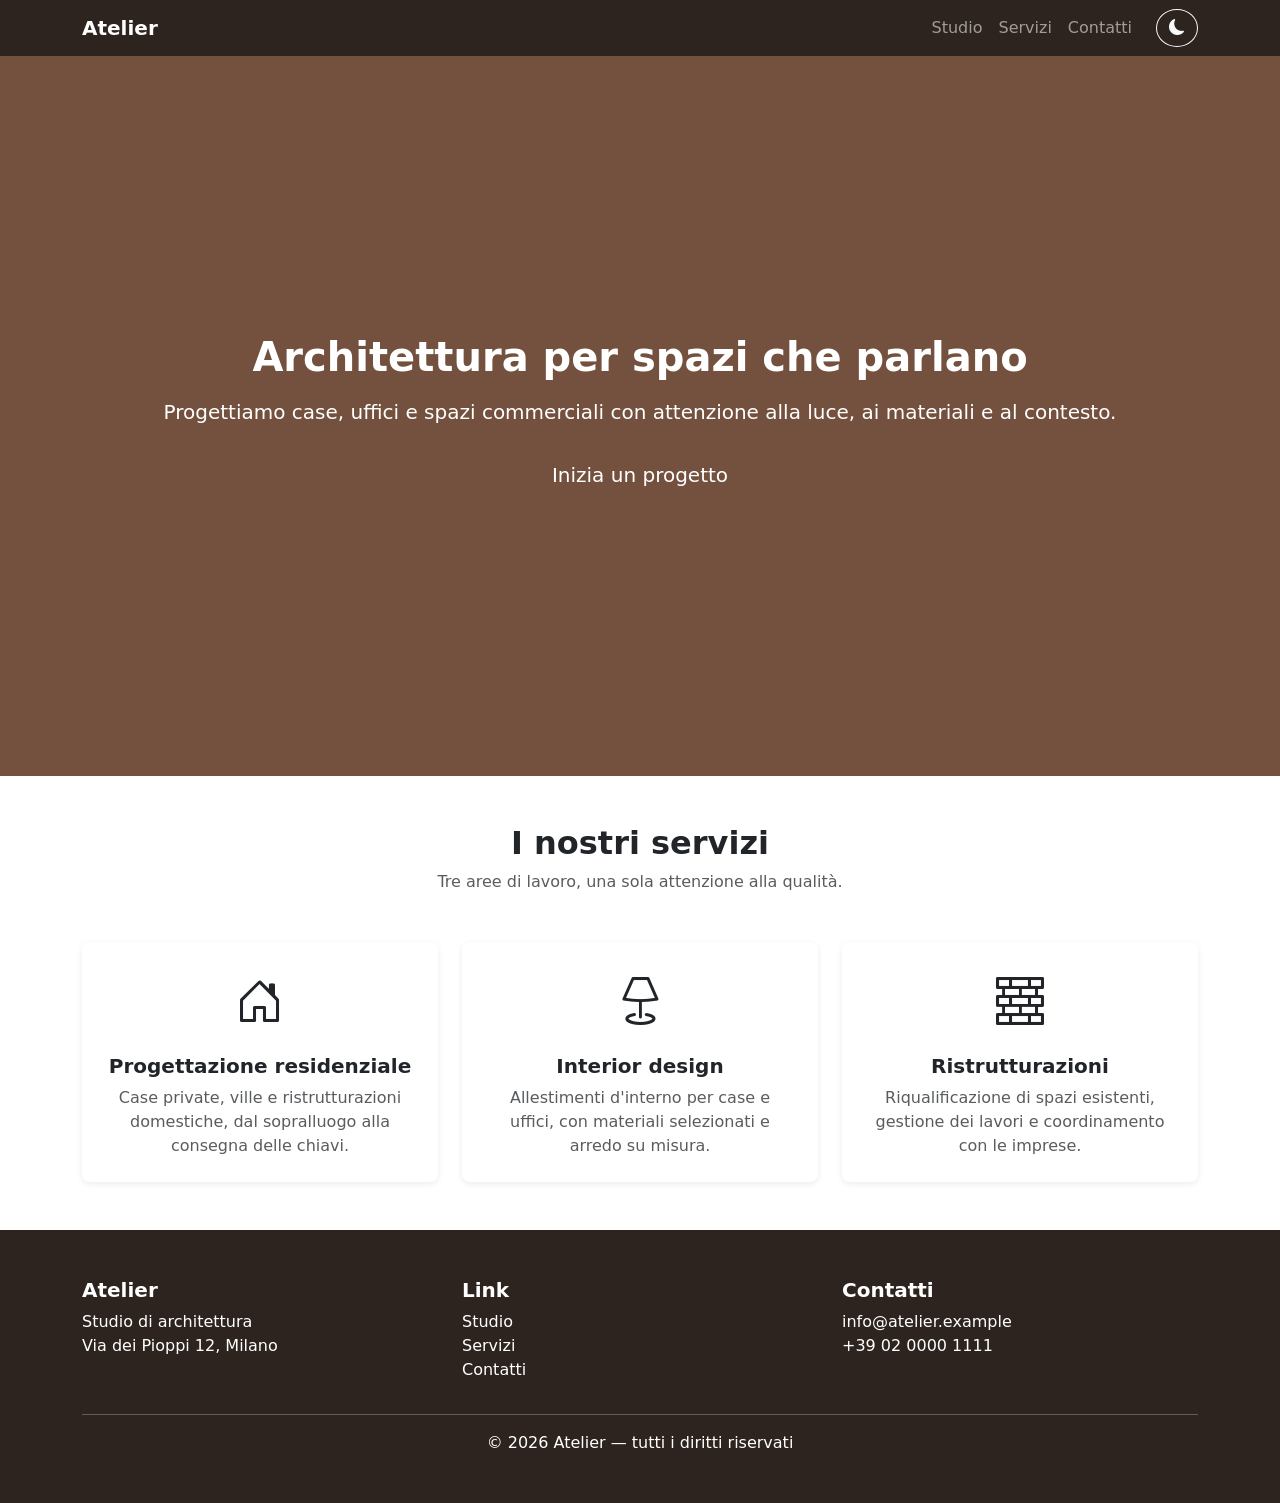
<file: start/index.html>
<!DOCTYPE html>
<html lang="it">
  <head>
    <meta charset="UTF-8">
    <meta name="viewport" content="width=device-width, initial-scale=1.0">
    <title>Atelier — Studio di architettura</title>
    <link rel="stylesheet"
          href="https://cdn.jsdelivr.net/npm/bootstrap@5.3.3/dist/css/bootstrap.min.css">
    <link rel="stylesheet"
          href="https://cdn.jsdelivr.net/npm/bootstrap-icons@1.11.3/font/bootstrap-icons.min.css">
    <link rel="stylesheet" href="style.css">
  </head>
  <body>

    <!-- Header: logo e menu, sotto i 768px i link si nascondono nel bottone con le tre righe -->
    <header>
      <nav class="navbar navbar-expand-md navbar-dark bg-dark">
        <div class="container">

          <a class="navbar-brand fw-bold" href="#">Atelier</a>

          <button class="navbar-toggler" type="button"
                  data-bs-toggle="collapse"
                  data-bs-target="#menu"
                  aria-controls="menu" aria-expanded="false"
                  aria-label="Apri menu">
            <span class="navbar-toggler-icon"></span>
          </button>

          <div class="collapse navbar-collapse" id="menu">
            <ul class="navbar-nav ms-auto">
              <li class="nav-item"><a class="nav-link" href="#studio">Studio</a></li>
              <li class="nav-item"><a class="nav-link" href="#servizi">Servizi</a></li>
              <!-- Contatti non porta giù: apre la modale col form -->
              <li class="nav-item"><a class="nav-link" href="#modale-contatti" data-bs-toggle="modal">Contatti</a></li>
            </ul>

            <!-- Bottone del tema: luna in chiaro, sole in scuro -->
            <button type="button" class="btn btn-outline-light rounded-circle ms-md-3 mb-2 mb-md-0" id="interruttore" aria-label="Cambia tema">
              <i class="bi bi-moon-fill"></i>
              <i class="bi bi-sun-fill"></i>
            </button>
          </div>

        </div>
      </nav>
    </header>

    <!-- Il bannerone marrone col contenuto al centro -->
    <section id="studio" class="bg-primary text-white d-flex align-items-center justify-content-center text-center">
      <div class="container">
        <h1 class="fw-bold mb-3">Architettura per spazi che parlano</h1>
        <p class="fs-5 mb-4">Progettiamo case, uffici e spazi commerciali con attenzione alla luce, ai materiali e al contesto.</p>
        <!-- Apre la modale col form -->
        <a href="#modale-contatti" class="btn btn-primary btn-lg" data-bs-toggle="modal">Inizia un progetto</a>
      </div>
    </section>

    <!-- 3 card: una sotto l'altra su telefono, in riga da 768px -->
    <section id="servizi" class="py-5">
      <div class="container">

        <div class="text-center mb-5">
          <h2 class="fw-bold">I nostri servizi</h2>
          <p class="text-muted mb-0">Tre aree di lavoro, una sola attenzione alla qualità.</p>
        </div>

        <div class="row g-4">

          <div class="col-12 col-md-4">
            <div class="card h-100 border-0 text-center">
              <div class="card-body p-4">
                <i class="bi bi-house-door d-block mb-3"></i>
                <h3 class="card-title fs-5 fw-bold">Progettazione residenziale</h3>
                <p class="card-text text-muted">Case private, ville e ristrutturazioni domestiche, dal sopralluogo alla consegna delle chiavi.</p>
              </div>
            </div>
          </div>

          <div class="col-12 col-md-4">
            <div class="card h-100 border-0 text-center">
              <div class="card-body p-4">
                <i class="bi bi-lamp d-block mb-3"></i>
                <h3 class="card-title fs-5 fw-bold">Interior design</h3>
                <p class="card-text text-muted">Allestimenti d'interno per case e uffici, con materiali selezionati e arredo su misura.</p>
              </div>
            </div>
          </div>

          <div class="col-12 col-md-4">
            <div class="card h-100 border-0 text-center">
              <div class="card-body p-4">
                <i class="bi bi-bricks d-block mb-3"></i>
                <h3 class="card-title fs-5 fw-bold">Ristrutturazioni</h3>
                <p class="card-text text-muted">Riqualificazione di spazi esistenti, gestione dei lavori e coordinamento con le imprese.</p>
              </div>
            </div>
          </div>

        </div>
      </div>
    </section>

    <!-- La modale col form: nella pagina non si vede, la aprono "Inizia un progetto" e "Contatti". 'Invia' apre il grazie in una nuova scheda -->
    <div class="modal fade" id="modale-contatti" tabindex="-1" aria-labelledby="titolo-contatti" aria-hidden="true">
      <div class="modal-dialog modal-dialog-centered">
        <div class="modal-content">

          <div class="modal-header">
            <h2 class="modal-title fs-5 fw-bold" id="titolo-contatti">Contattaci</h2>
            <button type="button" class="btn-close" id="crocetta" data-bs-dismiss="modal" aria-label="Chiudi"></button>
          </div>

          <div class="modal-body">
            <p class="text-muted">Compila il form, ti rispondiamo entro 48 ore.</p>

            <form action="grazie.html" target="_blank" id="modulo">

              <div class="mb-3">
                <label for="nome" class="form-label">Nome</label>
                <input type="text" class="form-control" id="nome" name="nome" required>
              </div>

              <div class="mb-3">
                <label for="email" class="form-label">Email</label>
                <input type="email" class="form-control" id="email" name="email" required>
              </div>

              <div class="mb-3">
                <label for="tipo" class="form-label">Tipo di progetto</label>
                <select class="form-select" id="tipo" name="tipo">
                  <option value="residenziale">Residenziale</option>
                  <option value="interior">Interior design</option>
                  <option value="ristrutturazione">Ristrutturazione</option>
                </select>
              </div>

              <div class="mb-3">
                <label for="messaggio" class="form-label">Messaggio</label>
                <textarea class="form-control" id="messaggio" name="messaggio" rows="5"></textarea>
              </div>

              <button type="submit" class="btn btn-primary w-100">Invia</button>

            </form>
          </div>

        </div>
      </div>
    </div>

    <!-- 3 colonne, in fondo il copyright sotto la riga -->
    <footer class="bg-dark text-white py-5">
      <div class="container">
        <div class="row">

          <div class="col-12 col-md-4">
            <h3 class="fs-5 fw-bold">Atelier</h3>
            <p>Studio di architettura<br>Via dei Pioppi 12, Milano</p>
          </div>

          <div class="col-12 col-md-4">
            <h3 class="fs-5 fw-bold">Link</h3>
            <ul class="list-unstyled">
              <li><a href="#studio">Studio</a></li>
              <li><a href="#servizi">Servizi</a></li>
              <li><a href="#modale-contatti" data-bs-toggle="modal">Contatti</a></li>
            </ul>
          </div>

          <div class="col-12 col-md-4">
            <h3 class="fs-5 fw-bold">Contatti</h3>
            <p>info@atelier.example<br>+39 02 0000 1111</p>
          </div>

        </div>

        <hr>
        <p class="text-center mb-0">© 2026 Atelier — tutti i diritti riservati</p>
      </div>
    </footer>

    <script src="https://cdn.jsdelivr.net/npm/bootstrap@5.3.3/dist/js/bootstrap.bundle.min.js"></script>
    <script src="script.js"></script>
  </body>
</html>
</file>
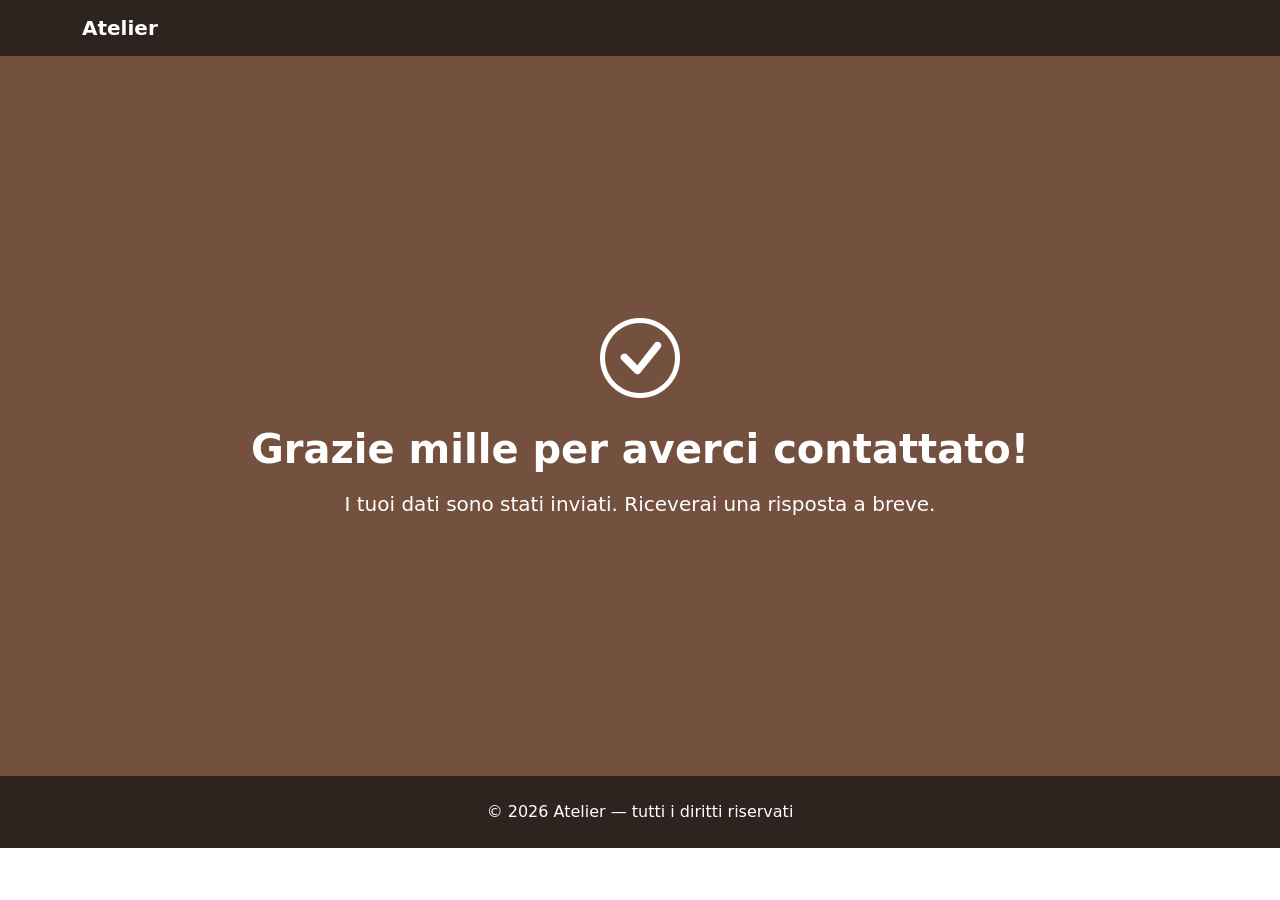
<file: start/grazie.html>
<!DOCTYPE html>
<html lang="it">
  <head>
    <meta charset="UTF-8">
    <meta name="viewport" content="width=device-width, initial-scale=1.0">
    <title>Grazie — Atelier</title>
    <link rel="stylesheet"
          href="https://cdn.jsdelivr.net/npm/bootstrap@5.3.3/dist/css/bootstrap.min.css">
    <link rel="stylesheet"
          href="https://cdn.jsdelivr.net/npm/bootstrap-icons@1.11.3/font/bootstrap-icons.min.css">
    <link rel="stylesheet" href="style.css">
  </head>
  <body>

    <!-- Pagina che si apre in una nuova scheda dopo 'Invia': solo il grazie, coi colori del sito -->
    <header>
      <nav class="navbar navbar-dark bg-dark">
        <div class="container">
          <a class="navbar-brand fw-bold" href="index.html">Atelier</a>
        </div>
      </nav>
    </header>

    <!-- Il bannerone marrone col grazie al centro -->
    <main id="grazie" class="bg-primary text-white d-flex align-items-center justify-content-center text-center">
      <div class="container">
        <i class="bi bi-check-circle display-1 d-block mb-3"></i>
        <h1 class="fw-bold mb-3">Grazie mille per averci contattato!</h1>
        <p class="fs-5 mb-0">I tuoi dati sono stati inviati. Riceverai una risposta a breve.</p>
      </div>
    </main>

    <footer class="bg-dark text-white py-4">
      <div class="container">
        <p class="text-center mb-0">© 2026 Atelier — tutti i diritti riservati</p>
      </div>
    </footer>

  </body>
</html>
</file>
<file: start/style.css>
.bg-dark {
  background-color: hsl(20, 20%, 15%) !important;/*vince Bootstrap senza questo comando*/
}

header {
  position: sticky;
  top: 0;
  z-index: 1020;
}
header .nav-link:hover {
  color: white;
}

.bg-primary {
  background-color: hsl(20, 30%, 35%) !important;
}

.btn-primary {
  background-color: hsl(20, 30%, 35%) !important;
  border-color: hsl(20, 30%, 35%) !important;
}
.btn-primary:hover {
  background-color: hsl(20, 30%, 27%) !important;
  border-color: hsl(20, 30%, 27%) !important;
}

#studio,
#grazie {
  min-height: 80vh;
}

#servizi .card {
  border-radius: 8px;
  box-shadow: 0 2px 6px rgba(0, 0, 0, 0.08);
  transition: transform 200ms ease, box-shadow 200ms ease;
}
#servizi .card:hover {
  transform: translateY(-4px);
  box-shadow: 0 10px 24px rgba(0, 0, 0, 0.12);
}
#servizi .bi {
  font-size: 3rem;
}

section {
  scroll-margin-top: 56px;
}

footer a {
  color: white;
  text-decoration: none;
}
footer a:hover {
  color: hsl(40, 30%, 90%);
}

#interruttore .bi-sun-fill {
  display: none;
}

body.dark {
  color: #f0f0f0;
  background-color: hsl(20, 15%, 10%);
}
body.dark .bg-dark {
  background-color: hsl(20, 20%, 6%) !important;
}
body.dark .text-muted {
  color: hsl(20, 10%, 70%) !important;
}
body.dark #servizi .card {
  color: #f0f0f0;
  background-color: hsl(20, 15%, 15%);
}
body.dark .modal-content {
  color: #f0f0f0;
  background-color: hsl(20, 15%, 15%);
}
body.dark .btn-close {
  filter: invert(1);
}
body.dark #interruttore .bi-moon-fill {
  display: none;
}
body.dark #interruttore .bi-sun-fill {
  display: inline;
}
</file>
